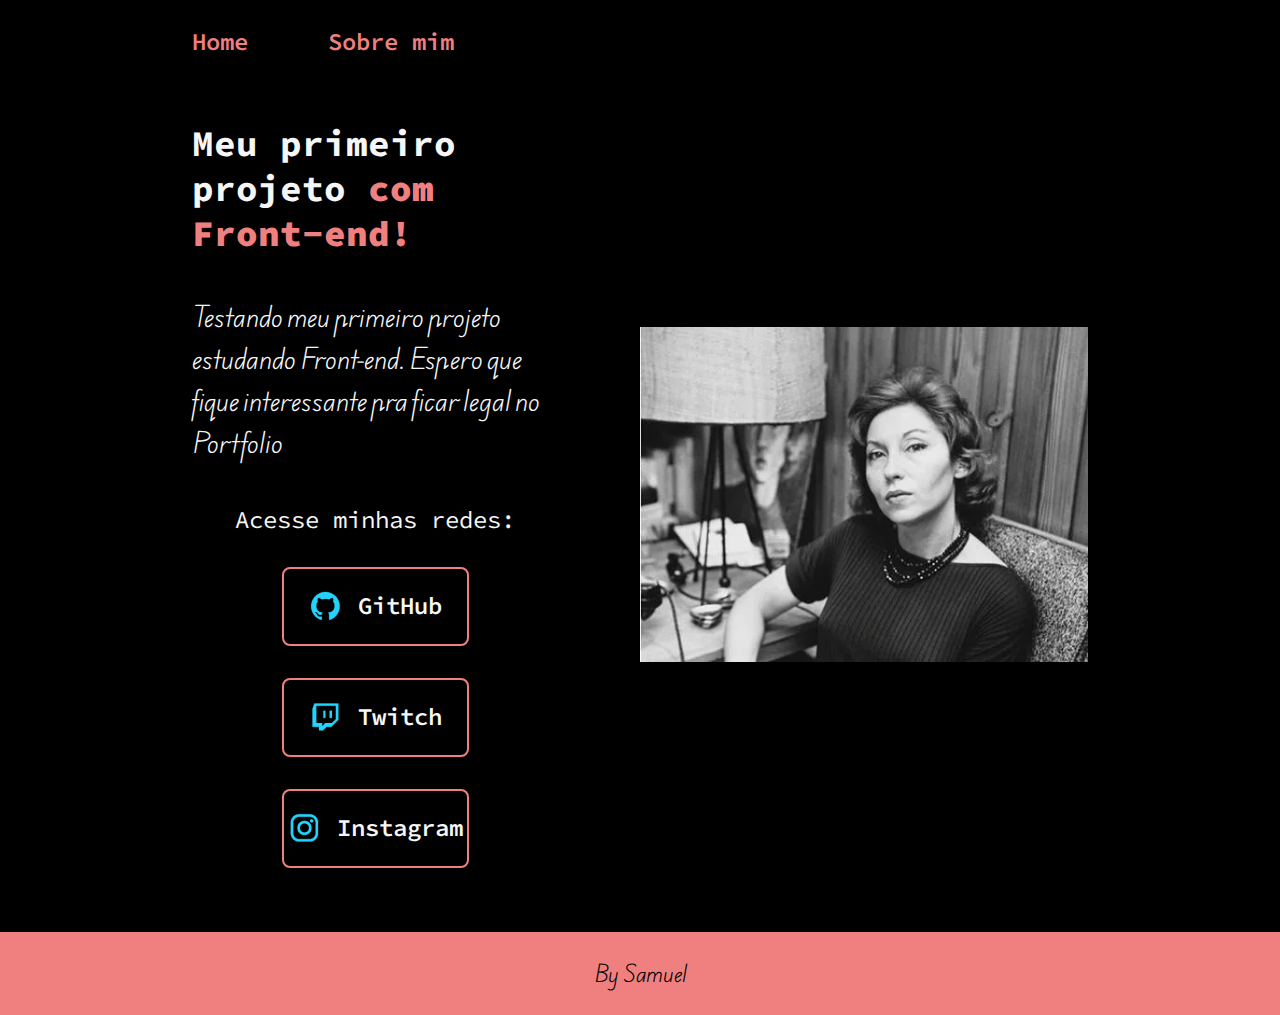
<file: index.html>
<!DOCTYPE html>
<html lang="pt-br">
<head>
        <meta charset="UTF-8">
        <meta http-equiv="X-UA-Compatible" content="IE=edge">
        <meta name="viewport" content="width=device-width, initial-scale=1.0">
        <title>Portfolio Samuel</title>
        <link rel="stylesheet" href="./styles/style.css">
</head>
<body>
        <div>
        <header class="cabecalho">
                <nav class="cabecalho__menu">
                         <a class="cabecalho__menu__link" href="index.html">Home</a>
                         <a class="cabecalho__menu__link" href="about.html">Sobre mim</a>
                </nav>
        </header>
        <main class="apresentacao">
                <section class="apresentacao__conteudo">
                        <h1 class="apresentacao__conteudo__titulo">Meu primeiro <span>projeto</span> <strong class="titulo-destaque">com Front-end!</strong></h1>
                        <p class="apresentacao__conteudo__texto">Testando meu primeiro projeto estudando Front-end. Espero que fique interessante pra ficar legal no Portfolio</p>
                        <div class="apresentacao__links">
                                <h2 class="apresentacao__links__subtitulo">Acesse minhas redes:</h2>
                                <a class="apresentacao__links__link" href="https://github.com/GRsamu">
                                        <img src="./assets/github.png" alt="GitHub">
                                        GitHub
                                </a>
                                <a class="apresentacao__links__link" href="https://www.twitch.tv/7skyline">
                                        <img src="./assets/twitch.png" alt="Twitch">
                                        Twitch
                                </a>
                                <a class="apresentacao__links__link" href="https://www.instagram.com/cristiano/">
                                        <img src="./assets/instagram.png" alt="Instagram">
                                        Instagram
                                </a>
                        </div> 
                </section>
                <img class="apresentacao__imagem" src="./assets/clarice-lispector.webp" alt="Foto da escritora e jornalista brasileira Clarice Lispector">
        </main>
        <footer class="rodape">
                <p>By Samuel</p>
        </footer>
        </div>
</body>
</html>
</file>
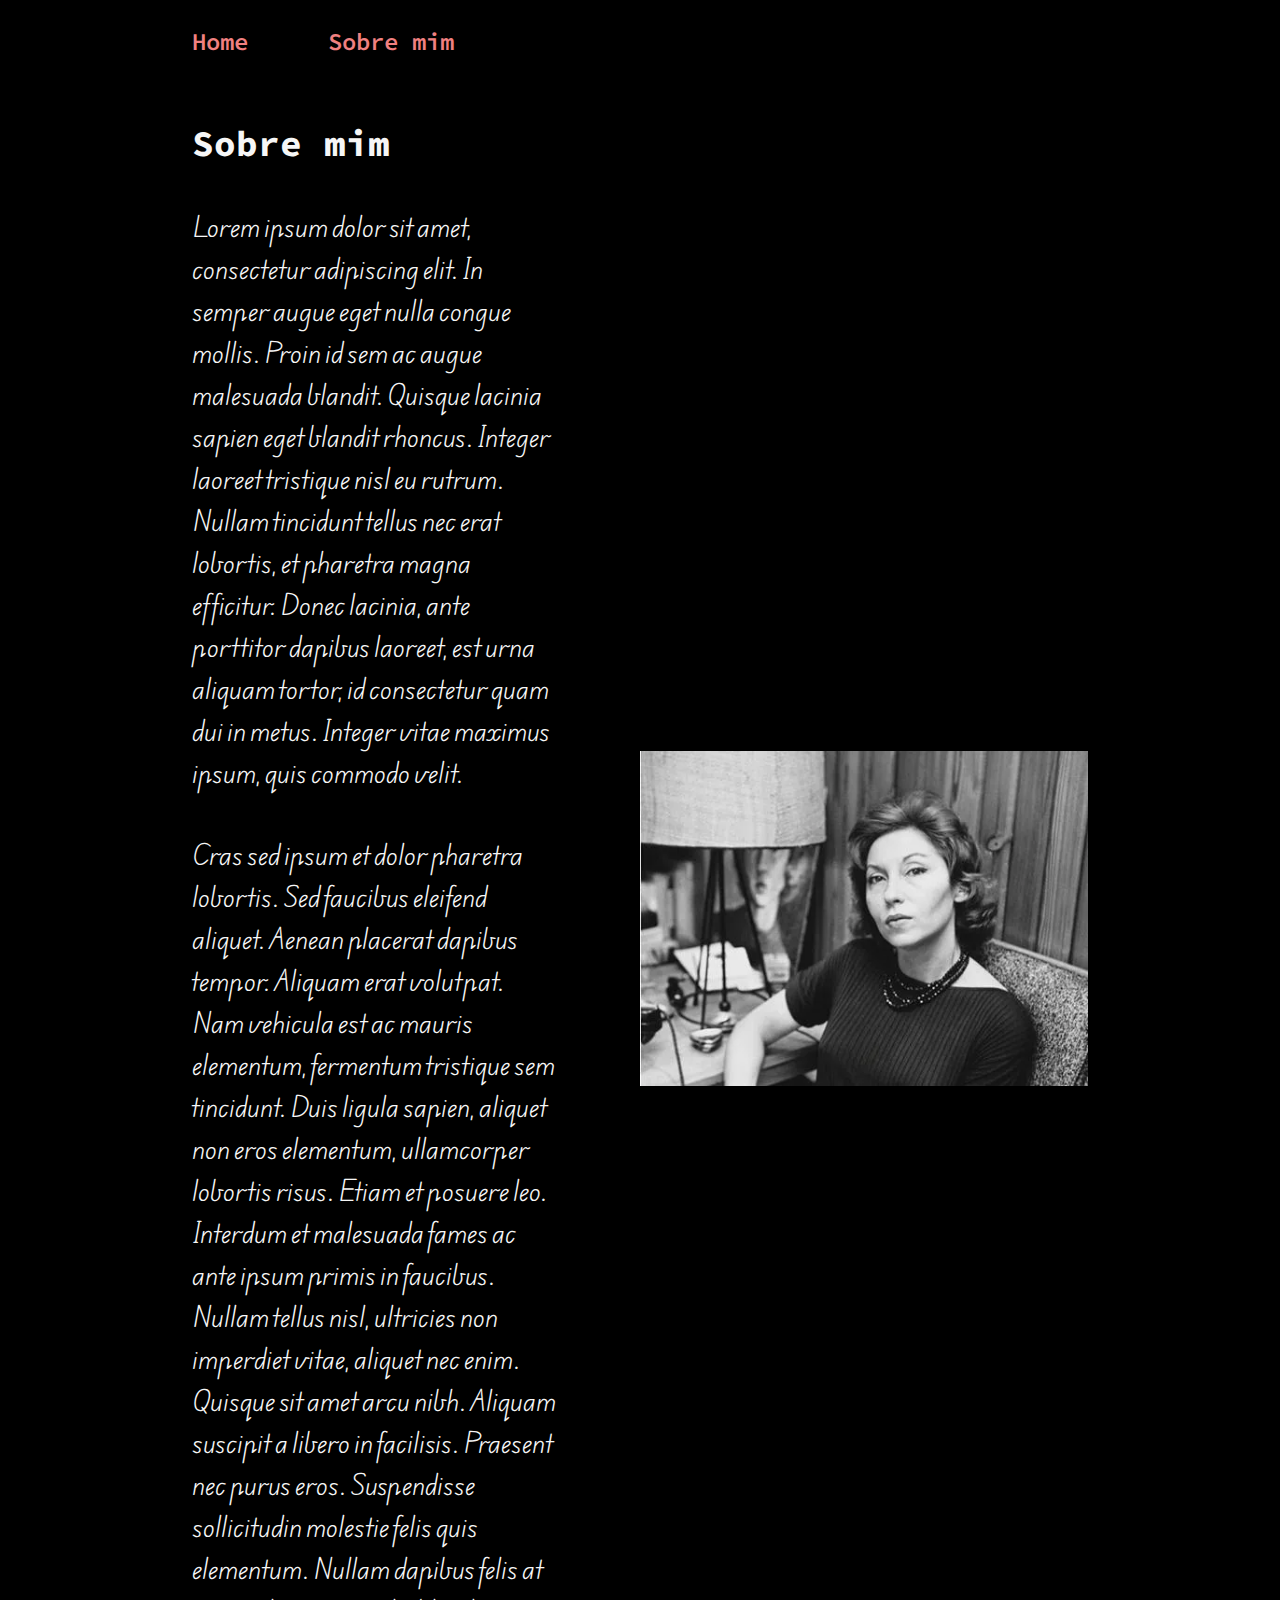
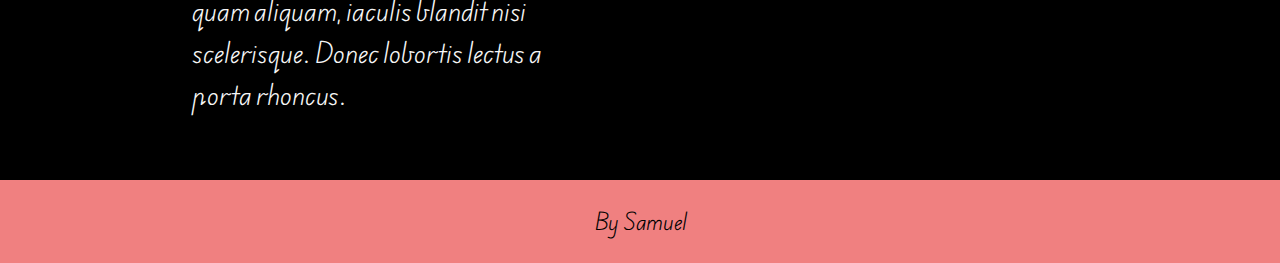
<file: about.html>
<!DOCTYPE html>
<html lang="pt-br">
<head>
    <meta charset="UTF-8">
    <meta name="viewport" content="width=device-width, initial-scale=1.0">
    <title>Sobre mim</title>
    <link rel="stylesheet" href="./styles/style.css">
</head>
<body>
    <header class="cabecalho">
        <nav class="cabecalho__menu">
                 <a class="cabecalho__menu__link" href="index.html">Home</a>
                 <a class="cabecalho__menu__link" href="about.html">Sobre mim</a>
        </nav>
</header>

    <main class="apresentacao">
        <section class="apresentacao__conteudo">
            <h1 class="apresentacao__conteudo__titulo">Sobre mim</h1>
            <p class="apresentacao__conteudo__texto">Lorem ipsum dolor sit amet, consectetur adipiscing elit. In semper augue eget nulla congue mollis. Proin id sem ac augue malesuada blandit. Quisque lacinia sapien eget blandit rhoncus. Integer laoreet tristique nisl eu rutrum. Nullam tincidunt tellus nec erat lobortis, et pharetra magna efficitur. Donec lacinia, ante porttitor dapibus laoreet, est urna aliquam tortor, id consectetur quam dui in metus. Integer vitae maximus ipsum, quis commodo velit.</p>
            <p class="apresentacao__conteudo__texto">Cras sed ipsum et dolor pharetra lobortis. Sed faucibus eleifend aliquet. Aenean placerat dapibus tempor. Aliquam erat volutpat. Nam vehicula est ac mauris elementum, fermentum tristique sem tincidunt. Duis ligula sapien, aliquet non eros elementum, ullamcorper lobortis risus. Etiam et posuere leo. Interdum et malesuada fames ac ante ipsum primis in faucibus. Nullam tellus nisl, ultricies non imperdiet vitae, aliquet nec enim. Quisque sit amet arcu nibh. Aliquam suscipit a libero in facilisis. Praesent nec purus eros. Suspendisse sollicitudin molestie felis quis elementum. Nullam dapibus felis at quam aliquam, iaculis blandit nisi scelerisque. Donec lobortis lectus a porta rhoncus.</p>
        </section>
        <img class="apresentacao__imagem" src="./assets/clarice-lispector.webp" alt="Foto da escritora e jornalista brasileira Clarice Lispector">
    </main>

    <footer class="rodape">
        <p>By Samuel</p>
</footer>
</body>
</html>
</file>
<file: styles/style.css>
@import url('https://fonts.googleapis.com/css2?family=Inter:wght@400;500&family=Source+Code+Pro:ital,wght@0,200..900;1,200..900&display=swap');

@import url('https://fonts.googleapis.com/css2?family=Edu+AU+VIC+WA+NT+Hand:wght@400..700&family=Inter:wght@400;500&family=Source+Code+Pro:ital,wght@0,200..900;1,200..900&display=swap');

:root {
    --cor-primaria: #000000;
    --cor-secundaria: #f6f6f6;
    --cor-terciaria: lightcoral;
    --cor-hover: #272727;

    --fonte-primaria: "Source Code Pro", monospace;
    --fonte-secundaria: "Edu AU VIC WA NT Hand", cursive;
}

* {
    margin: 0;
    padding: 0;
}

body {
    background-color: var(--cor-primaria);
    color: var(--cor-secundaria);
}

.cabecalho {
    padding: 2% 0 0 15%;
}

.cabecalho__menu {
    display: flex;
    gap: 80px;
}

.cabecalho__menu__link {
    font-family: var(--fonte-primaria);
    font-size: 1.5rem;
    font-weight: 600;
    color: var(--cor-terciaria);
    text-decoration: none;
}

.apresentacao {
    margin: 5% 15%;
    display: flex;
    align-items: center;
    justify-content: space-between;
    gap: 82px;
}

.apresentacao__conteudo {
    width: 50%;
    display: flex;
    flex-direction: column;
    gap: 40px;
}

.apresentacao__conteudo__titulo {
    font-size: 2.25rem;
    font-family: var(--fonte-primaria);
}

.titulo-destaque {
    color: var(--cor-terciaria);
}

.apresentacao__conteudo__texto {
    font-size: 1.5rem;
    font-family: var(--fonte-secundaria);
}

.apresentacao__links {
    display: flex;
    flex-direction: column;
    justify-content: space-between;
    align-items: center;
    gap: 32px;
}

.apresentacao__links__subtitulo {
    font-family: var(--fonte-primaria);
    font-weight: 400;
    font-size: 1.5rem;
}

.apresentacao__links__link {
    display: flex;
    justify-content: center;
    gap: 16px;
    border: 2px solid var(--cor-terciaria);
    width: 50%;
    text-align: center;
    border-radius: 8px;
    font-size: 1.5rem;
    font-weight: 600;
    padding: 21.5px 0;
    text-decoration: none;
    color: var(--cor-secundaria);
    font-family: var(--fonte-primaria);
}

.apresentacao__links__link:hover {
    background-color: var(--cor-hover);
}

.apresentacao__imagem {
    width: 50%;
}

.rodape {
    padding: 24px;
    color: var(--cor-primaria);
    background-color: var(--cor-terciaria);
    text-align: center;
    font-family: var(--fonte-secundaria);
    font-size: 1.25rem;
    font-weight: 400;
}

@media (max-width: 1200px) {
    .cabecalho {
        padding: 10%;
    }

    .cabecalho__menu {
        justify-content: center;
    }

    .apresentacao {
        flex-direction: column-reverse;
        padding: 5%;
    }

    .apresentacao__conteudo {
        width: auto;
    }
}
</file>
